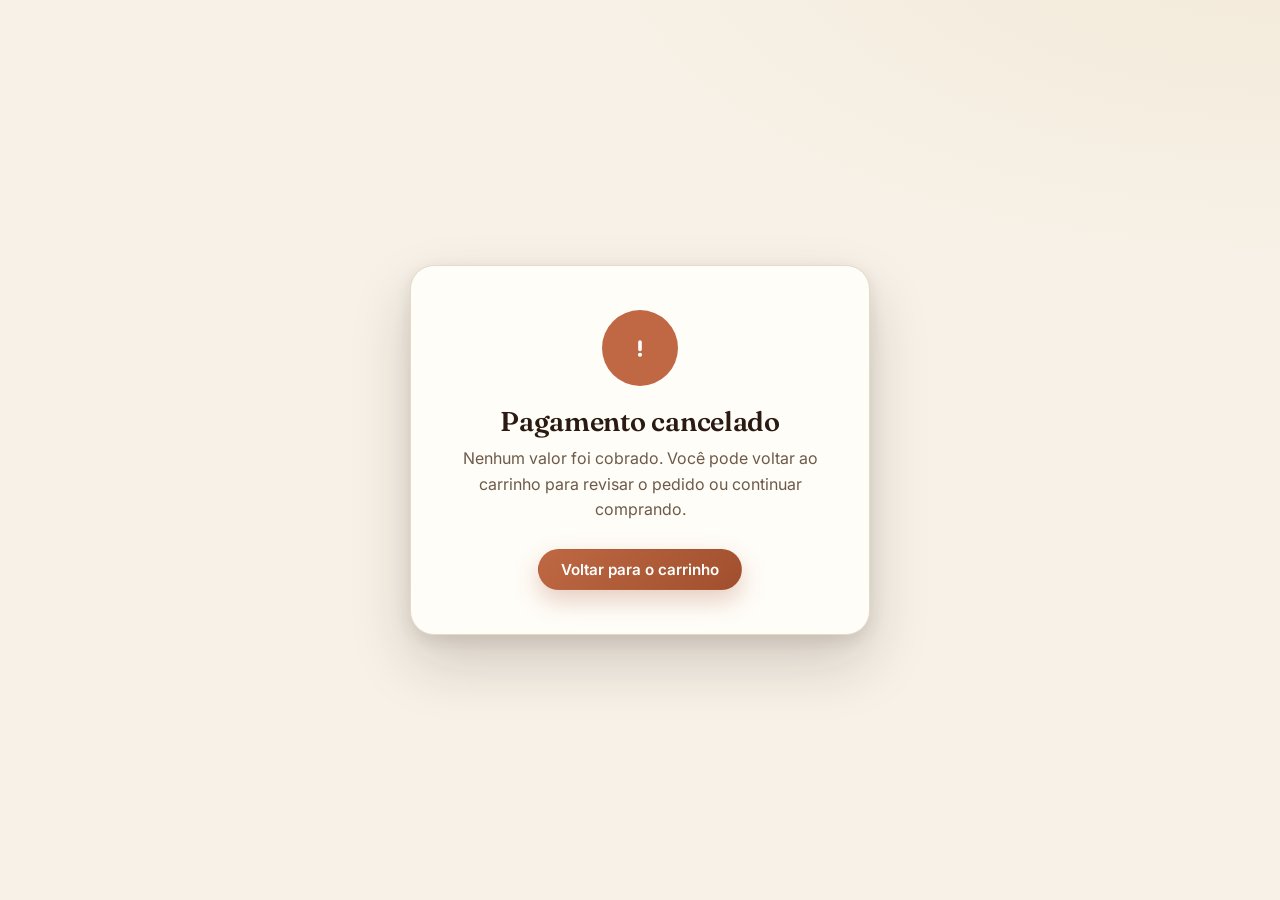
<file: frontend/checkout/cancelado.html>
<!doctype html>
<html lang="pt-BR">
<head>
  <meta charset="utf-8" />
  <meta name="viewport" content="width=device-width, initial-scale=1" />
  <meta name="robots" content="noindex" />
  <title>Pagamento cancelado · AI/R Coffee</title>
  <script>
    (function () {
      try {
        var saved = localStorage.getItem('aircoffee.theme');
        var theme = saved === 'dark' || saved === 'light'
          ? saved
          : (window.matchMedia && window.matchMedia('(prefers-color-scheme: dark)').matches ? 'dark' : 'light');
        document.documentElement.setAttribute('data-theme', theme);
      } catch (e) { /* sem storage */ }
    })();
  </script>
  <link rel="icon" href="../assets/favicon.svg" type="image/svg+xml" />
  <link rel="preconnect" href="https://fonts.googleapis.com" />
  <link rel="preconnect" href="https://fonts.gstatic.com" crossorigin />
  <link
    href="https://fonts.googleapis.com/css2?family=Fraunces:opsz,wght@9..144,500;9..144,600;9..144,700&family=Inter:wght@400;500;600&display=swap"
    rel="stylesheet"
  />
  <link rel="stylesheet" href="../css/styles.css" />
</head>
<body class="return-page">
  <main class="return-card">
    <span class="return-icon return-icon--warn" aria-hidden="true">
      <svg viewBox="0 0 24 24" width="36" height="36" fill="none">
        <path d="M12 8v5" stroke="currentColor" stroke-width="2.4" stroke-linecap="round" />
        <circle cx="12" cy="16.5" r="1.4" fill="currentColor" />
      </svg>
    </span>
    <h1>Pagamento cancelado</h1>
    <p>Nenhum valor foi cobrado. Você pode voltar ao carrinho para revisar o pedido ou continuar comprando.</p>
    <a class="btn btn--solid" href="../index.html#/carrinho">Voltar para o carrinho</a>
  </main>
</body>
</html>
</file>
<file: frontend/css/styles.css>
:root {
  color-scheme: light;

  --bg: #f7f1e7;
  --bg-soft: #fbf7f0;
  --surface: #fffdf8;
  --surface-warm: #f4ebdc;
  --cream: #fffdf8;        

  --ink: #2b1c12;
  --ink-soft: #6d5a49;
  --heading: #2a1a12;       

  --brown: #4a3226;
  --brown-deep: #2a1a12;

  --terracotta: #bf6843;
  --terracotta-deep: #a04f2e;

  --gold: #c9a24b;
  --gold-soft: #e3c98a;

  --line: #e6dac6;
  --line-strong: #d6c6ac;

  --success: #3e7d4f;
  --danger: #b4482e;
  --header-bg: rgba(247, 241, 231, 0.88);   

  --radius-sm: 10px;
  --radius: 16px;
  --radius-lg: 24px;

  --shadow-sm: 0 1px 2px rgba(42, 26, 18, 0.06), 0 4px 12px rgba(42, 26, 18, 0.06);
  --shadow: 0 2px 4px rgba(42, 26, 18, 0.05), 0 14px 34px rgba(42, 26, 18, 0.12);
  --shadow-lg: 0 6px 16px rgba(42, 26, 18, 0.10), 0 28px 60px rgba(42, 26, 18, 0.18);

  --font-display: 'Fraunces', Georgia, 'Times New Roman', serif;
  --font-body: 'Inter', system-ui, -apple-system, 'Segoe UI', sans-serif;

  --header-h: 64px;
  --container: 1180px;
}

/* ---------------------------------------------------------------- tema escuro */
[data-theme="dark"] {
  color-scheme: dark;

  --bg: #171008;
  --bg-soft: #1d140b;
  --surface: #241a10;
  --surface-warm: #2e2115;

  --ink: #efe5d3;
  --ink-soft: #b6a58d;
  --heading: #f5ecd8;

  --brown: #6f5038;

  --terracotta: #d0774f;
  --terracotta-deep: #c9623a;

  --gold: #d4ad55;
  --gold-soft: #ecd6a6;

  --line: #36281c;
  --line-strong: #463424;

  --success: #4f9a63;
  --danger: #d05738;

  --header-bg: rgba(23, 16, 8, 0.82);

  --shadow-sm: 0 1px 2px rgba(0, 0, 0, 0.40), 0 4px 12px rgba(0, 0, 0, 0.42);
  --shadow: 0 2px 4px rgba(0, 0, 0, 0.42), 0 14px 34px rgba(0, 0, 0, 0.50);
  --shadow-lg: 0 6px 16px rgba(0, 0, 0, 0.48), 0 28px 60px rgba(0, 0, 0, 0.60);
}

/* ---------------------------------------------------------------- reset */
*, *::before, *::after { box-sizing: border-box; }

html { scroll-behavior: smooth; -webkit-text-size-adjust: 100%; }

body {
  margin: 0;
  font-family: var(--font-body);
  font-size: 16px;
  line-height: 1.55;
  color: var(--ink);
  background:
    radial-gradient(1200px 600px at 100% -10%, rgba(201, 162, 75, 0.10), transparent 60%),
    var(--bg);
  -webkit-font-smoothing: antialiased;
  min-height: 100vh;
  display: flex;
  flex-direction: column;
}

img { max-width: 100%; display: block; }
a { color: inherit; text-decoration: none; }
button { font-family: inherit; cursor: pointer; }
input, select { font-family: inherit; }

h1, h2, h3, h4 {
  font-family: var(--font-display);
  font-weight: 600;
  line-height: 1.12;
  margin: 0;
  letter-spacing: -0.01em;
}

p { margin: 0; }

#app { flex: 1 0 auto; outline: none; }

.container { width: 100%; max-width: var(--container); margin-inline: auto; padding-inline: 20px; }

.skip-link {
  position: absolute; left: -9999px; top: 0;
  background: var(--brown-deep); color: var(--cream); padding: 10px 16px;
  border-radius: 0 0 8px 0; z-index: 100;
}
.skip-link:focus { left: 0; }

/* ---------------------------------------------------------------- header */
.site-header {
  position: sticky; top: 0; z-index: 50;
  background: var(--header-bg);
  backdrop-filter: saturate(160%) blur(12px);
  -webkit-backdrop-filter: saturate(160%) blur(12px);
  border-bottom: 1px solid var(--line);
}

.header-inner {
  max-width: var(--container);
  margin-inline: auto;
  padding: 0 20px;
  height: var(--header-h);
  display: flex;
  align-items: center;
  justify-content: space-between;
  gap: 16px;
}

.brand { display: inline-flex; align-items: center; gap: 11px; }
.brand-mark {
  width: 40px; height: 40px; flex: 0 0 auto;
  display: grid; place-items: center;
  color: var(--terracotta);
  background: linear-gradient(145deg, var(--surface), var(--surface-warm));
  border: 1px solid var(--line);
  border-radius: 12px;
  box-shadow: var(--shadow-sm);
}
.brand-text {
  display: flex; flex-direction: column;
  font-family: var(--font-display); font-weight: 700; font-size: 1.35rem;
  line-height: 1; color: var(--heading);
}
.brand-text small {
  font-family: var(--font-body); font-weight: 500; font-size: 0.62rem;
  letter-spacing: 0.14em; text-transform: uppercase; color: var(--gold);
  margin-top: 3px;
}
.brand-name { white-space: nowrap; }
.brand-slash { color: var(--gold); }
.brand-r { color: var(--terracotta); }
.brand-text--footer { color: var(--cream); font-size: 1.5rem; }

.header-actions { display: flex; align-items: center; gap: 12px; }

.cart-link {
  position: relative; display: grid; place-items: center;
  width: 42px; height: 42px; border-radius: 12px;
  color: var(--heading); background: transparent;
  transition: background 0.2s ease, transform 0.2s ease;
}
.cart-link:hover { background: var(--surface-warm); transform: translateY(-1px); }
.cart-badge {
  position: absolute; top: -3px; right: -3px;
  min-width: 19px; height: 19px; padding: 0 5px;
  display: grid; place-items: center;
  font-size: 0.72rem; font-weight: 600; color: #fff;
  background: var(--terracotta); border-radius: 999px;
  box-shadow: 0 2px 6px rgba(160, 79, 46, 0.4);
}

.theme-toggle {
  display: grid; place-items: center;
  width: 42px; height: 42px; border-radius: 12px; border: 0;
  color: var(--heading); background: transparent;
  transition: background 0.2s ease, transform 0.2s ease;
}
.theme-toggle:hover { background: var(--surface-warm); transform: translateY(-1px); }
.theme-toggle:focus-visible { outline: 2px solid var(--terracotta); outline-offset: 2px; }
.theme-toggle .icon-sun { display: none; }
[data-theme="dark"] .theme-toggle .icon-sun { display: block; }
[data-theme="dark"] .theme-toggle .icon-moon { display: none; }

.auth-area { display: flex; align-items: center; gap: 8px; }
.auth-user { font-size: 0.85rem; color: var(--ink-soft); white-space: nowrap; max-width: 140px; overflow: hidden; text-overflow: ellipsis; }
.auth-user strong { color: var(--ink); font-weight: 600; }

.category-nav {
  max-width: var(--container); margin-inline: auto; padding: 0 20px 12px;
  display: flex; gap: 8px; overflow-x: auto; scrollbar-width: none;
}
.category-nav::-webkit-scrollbar { display: none; }

/* ---------------------------------------------------------------- buttons */
.btn {
  display: inline-flex; align-items: center; justify-content: center; gap: 8px;
  border: 1px solid transparent; border-radius: 999px;
  font-weight: 600; font-size: 0.95rem; line-height: 1;
  padding: 12px 22px;
  transition: transform 0.18s ease, box-shadow 0.18s ease, background 0.18s ease, color 0.18s ease;
  text-align: center;
}
.btn:active { transform: translateY(1px); }
.btn:disabled { opacity: 0.55; cursor: not-allowed; }

.btn--solid {
  color: #fff;
  background: linear-gradient(135deg, var(--terracotta), var(--terracotta-deep));
  box-shadow: 0 10px 24px rgba(160, 79, 46, 0.28);
}
.btn--solid:hover { box-shadow: 0 14px 30px rgba(160, 79, 46, 0.36); transform: translateY(-1px); }

.btn--dark { color: #fff; background: var(--brown-deep); }
.btn--dark:hover { background: #1d110a; transform: translateY(-1px); }

.btn--ghost {
  color: var(--heading); background: transparent;
  border-color: var(--line-strong);
}
.btn--ghost:hover { background: var(--surface-warm); border-color: var(--brown); }

.btn--sm { padding: 9px 16px; font-size: 0.85rem; }
.btn--lg { padding: 16px 30px; font-size: 1.05rem; }
.btn--block { width: 100%; }

/* chips (categorias) */
.chip {
  flex: 0 0 auto;
  padding: 8px 15px; border-radius: 999px;
  font-size: 0.85rem; font-weight: 500; color: var(--ink-soft);
  background: transparent; border: 1px solid var(--line-strong);
  transition: all 0.18s ease; white-space: nowrap;
}
.chip:hover { color: var(--heading); border-color: var(--brown); }
.chip.is-active {
  color: #fff; background: var(--brown-deep); border-color: var(--heading);
}

/* ---------------------------------------------------------------- hero */
.hero {
  position: relative; overflow: hidden;
  background:
    radial-gradient(900px 500px at 12% -20%, rgba(201, 162, 75, 0.28), transparent 60%),
    radial-gradient(700px 500px at 100% 120%, rgba(160, 79, 46, 0.22), transparent 55%),
    linear-gradient(150deg, #241610 0%, #3a241a 55%, #4a3226 100%);
  color: var(--cream);
}
.hero::after {
  content: ''; position: absolute; inset: 0;
  background-image: radial-gradient(rgba(255, 253, 248, 0.05) 1px, transparent 1px);
  background-size: 26px 26px; pointer-events: none;
}
.hero-inner {
  position: relative; z-index: 1;
  max-width: var(--container); margin-inline: auto;
  padding: 72px 20px 84px;
}
.hero-kicker {
  display: inline-flex; align-items: center; gap: 8px;
  font-size: 0.74rem; font-weight: 600; letter-spacing: 0.18em; text-transform: uppercase;
  color: var(--gold-soft); margin-bottom: 18px;
}
.hero-kicker::before { content: ''; width: 28px; height: 1px; background: var(--gold); }
.hero-title {
  font-size: clamp(2.4rem, 8vw, 4.4rem);
  font-weight: 600; max-width: 15ch; color: #fff;
}
.hero-title em { font-style: italic; color: var(--gold-soft); }
.hero-subtitle {
  margin-top: 20px; max-width: 46ch;
  font-size: 1.06rem; line-height: 1.65; color: rgba(255, 253, 248, 0.82);
}
.hero-cta { margin-top: 32px; display: flex; flex-wrap: wrap; gap: 12px; }
.hero-trust {
  margin-top: 40px; display: flex; flex-wrap: wrap; gap: 10px 22px;
  font-size: 0.82rem; color: rgba(255, 253, 248, 0.7);
}
.hero-trust span { display: inline-flex; align-items: center; gap: 7px; }
.hero-trust span::before {
  content: ''; width: 5px; height: 5px; border-radius: 50%; background: var(--gold);
}

/* ---------------------------------------------------------------- seções */
.section { padding: 44px 0 64px; }
.section-head { display: flex; align-items: flex-end; justify-content: space-between; gap: 16px; margin-bottom: 22px; }
.section-title { font-size: clamp(1.6rem, 4vw, 2.1rem); color: var(--heading); }
.section-count { color: var(--ink-soft); font-size: 0.9rem; white-space: nowrap; }

/* ---------------------------------------------------------------- toolbar */
.toolbar { display: flex; flex-direction: column; gap: 12px; margin-bottom: 26px; }

.search-box { position: relative; }
.search-box svg {
  position: absolute; left: 15px; top: 50%; transform: translateY(-50%);
  color: var(--ink-soft); pointer-events: none;
}
.search-input {
  width: 100%; padding: 14px 16px 14px 46px;
  font-size: 0.98rem; color: var(--ink);
  background: var(--surface); border: 1px solid var(--line-strong); border-radius: 999px;
  box-shadow: var(--shadow-sm); transition: border 0.18s ease, box-shadow 0.18s ease;
}
.search-input::placeholder { color: var(--ink-soft); }
.search-input:focus { outline: none; border-color: var(--terracotta); box-shadow: 0 0 0 4px rgba(191, 104, 67, 0.14); }

.suggest {
  position: absolute; top: calc(100% + 8px); left: 0; right: 0; z-index: 30;
  background: var(--surface); border: 1px solid var(--line); border-radius: var(--radius);
  box-shadow: var(--shadow-lg); overflow: hidden;
}
.suggest-item {
  display: flex; align-items: center; gap: 12px; width: 100%;
  padding: 10px 14px; text-align: left; background: none; border: 0;
  transition: background 0.14s ease;
}
.suggest-item:hover, .suggest-item:focus { background: var(--surface-warm); }
.suggest-item + .suggest-item { border-top: 1px solid var(--line); }
.suggest-thumb {
  width: 40px; height: 40px; flex: 0 0 auto; border-radius: 9px;
  object-fit: cover; background: var(--surface-warm);
}
.suggest-name { font-size: 0.92rem; font-weight: 500; color: var(--ink); }

.sort-row { display: flex; align-items: center; justify-content: space-between; gap: 12px; }
.sort-label { color: var(--ink-soft); font-size: 0.88rem; }
.sort-select {
  padding: 9px 14px; border-radius: 10px; border: 1px solid var(--line-strong);
  background: var(--surface); color: var(--ink); font-size: 0.9rem;
}

/* ---------------------------------------------------------------- grid / cards */
.grid {
  display: grid; gap: 20px;
  grid-template-columns: repeat(auto-fill, minmax(min(100%, 250px), 1fr));
}

.card {
  position: relative; display: flex; flex-direction: column;
  background: var(--surface); border: 1px solid var(--line); border-radius: var(--radius);
  overflow: hidden; box-shadow: var(--shadow-sm);
  transition: transform 0.22s ease, box-shadow 0.22s ease;
}
.card:hover { transform: translateY(-4px); box-shadow: var(--shadow); }

.card-media { position: relative; aspect-ratio: 4 / 5; overflow: hidden; background: var(--surface-warm); }
.card-media img {
  width: 100%; height: 100%; object-fit: cover;
  transition: transform 0.5s ease;
}
.card:hover .card-media img { transform: scale(1.05); }
.card-tags { position: absolute; top: 12px; left: 12px; display: flex; gap: 6px; flex-wrap: wrap; }
.tag {
  padding: 5px 11px; border-radius: 999px;
  font-size: 0.72rem; font-weight: 600; letter-spacing: 0.02em;
  background: rgba(42, 26, 18, 0.72); color: #fff; backdrop-filter: blur(4px);
}
.tag--gold { background: rgba(201, 162, 75, 0.9); color: var(--brown-deep); }

.card-body { display: flex; flex-direction: column; gap: 8px; padding: 16px 16px 18px; flex: 1; }
.card-title { font-family: var(--font-display); font-size: 1.12rem; font-weight: 600; color: var(--heading); line-height: 1.25; }
.card-desc {
  font-size: 0.86rem; color: var(--ink-soft);
  display: -webkit-box; -webkit-line-clamp: 2; -webkit-box-orient: vertical; overflow: hidden;
}
.card-foot { margin-top: auto; display: flex; align-items: center; justify-content: space-between; gap: 10px; padding-top: 6px; }
.card-price { font-family: var(--font-display); font-size: 1.28rem; font-weight: 700; color: var(--terracotta-deep); }
.card-add {
  display: grid; place-items: center; width: 40px; height: 40px; border-radius: 12px;
  color: #fff; background: var(--brown-deep); border: 0;
  transition: background 0.18s ease, transform 0.18s ease;
}
.card-add:hover { background: var(--terracotta); transform: translateY(-1px); }

/* ---------------------------------------------------------------- paginação */
.pagination {
  display: flex; align-items: center; justify-content: center; gap: 14px;
  margin-top: 28px;
}
.pagination-btn {
  display: inline-flex; align-items: center; justify-content: center;
  padding: 9px 18px; border-radius: 999px;
  border: 1px solid var(--line-strong);
  background: var(--surface); color: var(--heading);
  font-family: inherit; font-weight: 600; font-size: 0.9rem;
  transition: background 0.18s ease, border-color 0.18s ease, transform 0.18s ease;
}
.pagination-btn:hover:not(:disabled) { background: var(--surface-warm); border-color: var(--brown); transform: translateY(-1px); }
.pagination-btn:disabled { opacity: 0.45; cursor: not-allowed; }
.pagination-info { color: var(--ink-soft); font-size: 0.9rem; }

/* ---------------------------------------------------------------- detalhe */
.breadcrumb { margin-bottom: 20px; }
.breadcrumb a { color: var(--ink-soft); font-size: 0.88rem; }
.breadcrumb a:hover { color: var(--terracotta); }
.breadcrumb span { color: var(--heading); font-weight: 600; font-size: 0.88rem; }

.detail { display: grid; gap: 28px; }
.detail-media { position: relative; border-radius: var(--radius-lg); overflow: hidden; background: var(--surface-warm); box-shadow: var(--shadow-sm); }
.detail-media img { width: 100%; aspect-ratio: 1 / 1; object-fit: cover; }

.detail-body { display: flex; flex-direction: column; gap: 16px; }
.detail-tags { display: flex; gap: 8px; flex-wrap: wrap; }
.detail-title { font-size: clamp(1.9rem, 5vw, 2.7rem); color: var(--heading); }
.detail-desc { color: var(--ink-soft); font-size: 1.02rem; line-height: 1.7; }
.detail-price { font-family: var(--font-display); font-size: 2.1rem; font-weight: 700; color: var(--terracotta-deep); }
.detail-price small { font-family: var(--font-body); font-size: 0.85rem; color: var(--ink-soft); font-weight: 400; margin-left: 8px; }

.qty-row { display: flex; align-items: center; gap: 14px; flex-wrap: wrap; }
.qty { display: inline-flex; align-items: center; border: 1px solid var(--line-strong); border-radius: 999px; overflow: hidden; background: var(--surface); }
.qty-btn { width: 44px; height: 46px; border: 0; background: none; font-size: 1.25rem; color: var(--heading); transition: background 0.15s ease; }
.qty-btn:hover { background: var(--surface-warm); }
.qty-input {
  width: 46px; height: 46px; border: 0; text-align: center; font-size: 1.05rem; font-weight: 600;
  color: var(--ink); background: transparent;
  -moz-appearance: textfield;
}
.qty-input::-webkit-outer-spin-button, .qty-input::-webkit-inner-spin-button { -webkit-appearance: none; margin: 0; }

.stock-note { font-size: 0.85rem; color: var(--ink-soft); }
.stock-note--low { color: var(--danger); font-weight: 600; }

/* ---------------------------------------------------------------- carrinho */
.cart-page { display: grid; gap: 26px; }
.cart-list { display: flex; flex-direction: column; gap: 14px; }
.cart-item {
  display: grid; grid-template-columns: 84px 1fr auto; gap: 14px; align-items: center;
  background: var(--surface); border: 1px solid var(--line); border-radius: var(--radius);
  padding: 14px; box-shadow: var(--shadow-sm);
}
.cart-item-media { width: 84px; height: 84px; border-radius: 12px; overflow: hidden; background: var(--surface-warm); }
.cart-item-media img { width: 100%; height: 100%; object-fit: cover; }
.cart-item-body { display: flex; flex-direction: column; gap: 4px; min-width: 0; }
.cart-item-name { font-family: var(--font-display); font-weight: 600; color: var(--heading); font-size: 1.02rem; }
.cart-item-price { font-size: 0.88rem; color: var(--ink-soft); }
.cart-item-actions { display: flex; flex-direction: column; align-items: flex-end; gap: 8px; }
.line-total { font-family: var(--font-display); font-weight: 700; color: var(--terracotta-deep); font-size: 1.05rem; }
.cart-remove { border: 0; background: none; color: var(--ink-soft); font-size: 0.82rem; padding: 4px; }
.cart-remove:hover { color: var(--danger); }

.cart-summary {
  background: var(--surface); border: 1px solid var(--line); border-radius: var(--radius-lg);
  padding: 22px; box-shadow: var(--shadow-sm); height: fit-content;
}
.cart-summary h2 { font-size: 1.3rem; color: var(--heading); margin-bottom: 16px; }
.summary-row { display: flex; justify-content: space-between; gap: 12px; padding: 8px 0; color: var(--ink-soft); font-size: 0.95rem; }
.summary-total {
  display: flex; justify-content: space-between; gap: 12px; margin-top: 12px; padding-top: 16px;
  border-top: 1px solid var(--line-strong);
  font-family: var(--font-display); font-size: 1.35rem; font-weight: 700; color: var(--heading);
}
.summary-note { margin-top: 12px; font-size: 0.82rem; color: var(--ink-soft); line-height: 1.5; }

/* ---------------------------------------------------------------- checkout */
.checkout-page { display: grid; gap: 26px; }
.order-summary {
  background: var(--surface); border: 1px solid var(--line); border-radius: var(--radius-lg);
  padding: 22px; box-shadow: var(--shadow-sm);
}
.order-summary h2 { font-size: 1.3rem; color: var(--heading); margin-bottom: 16px; }
.order-line { display: flex; justify-content: space-between; gap: 12px; padding: 9px 0; border-bottom: 1px dashed var(--line); font-size: 0.95rem; }
.order-line .ol-name { color: var(--ink); }
.order-line .ol-name small { color: var(--ink-soft); }
.order-line .ol-total { font-weight: 600; color: var(--ink); white-space: nowrap; }
.pay-box {
  background: var(--surface); border: 1px solid var(--line); border-radius: var(--radius-lg);
  padding: 22px; box-shadow: var(--shadow-sm); height: fit-content;
}
.pay-box h2 { font-size: 1.3rem; color: var(--heading); margin-bottom: 8px; }
.pay-note { font-size: 0.88rem; color: var(--ink-soft); line-height: 1.6; margin-bottom: 18px; }
.pay-lock { display: inline-flex; align-items: center; gap: 7px; font-size: 0.8rem; color: var(--ink-soft); margin-top: 14px; }

/* ---------------------------------------------------------------- estados */
.loading { display: flex; flex-direction: column; align-items: center; gap: 14px; padding: 60px 0; color: var(--ink-soft); }
.spinner {
  width: 34px; height: 34px; border-radius: 50%;
  border: 3px solid var(--line-strong); border-top-color: var(--terracotta);
  animation: spin 0.8s linear infinite;
}
@keyframes spin { to { transform: rotate(360deg); } }

.empty {
  text-align: center; padding: 64px 20px;
  background: var(--surface); border: 1px dashed var(--line-strong); border-radius: var(--radius-lg);
}
.empty-icon {
  display: inline-grid; place-items: center; width: 74px; height: 74px;
  margin-bottom: 18px; border-radius: 50%;
  background: var(--surface-warm); color: var(--gold); font-size: 2rem;
}
.empty h2 { font-size: 1.5rem; color: var(--heading); margin-bottom: 8px; }
.empty p { color: var(--ink-soft); max-width: 40ch; margin-inline: auto; }
.empty .btn { margin-top: 22px; }

.notfound { text-align: center; padding: 80px 20px; }
.notfound h1 { font-size: 4rem; color: var(--heading); }
.notfound p { color: var(--ink-soft); margin: 10px 0 24px; }

/* ---------------------------------------------------------------- toast */
#toast-host {
  position: fixed; bottom: 20px; left: 50%; transform: translateX(-50%);
  display: flex; flex-direction: column; gap: 10px; z-index: 200; width: min(92vw, 380px);
}
.toast {
  padding: 13px 18px; border-radius: 12px; color: #fff; font-size: 0.92rem; font-weight: 500;
  background: var(--brown-deep); box-shadow: var(--shadow-lg);
  opacity: 0; transform: translateY(12px); transition: opacity 0.25s ease, transform 0.25s ease;
}
.toast.is-visible { opacity: 1; transform: translateY(0); }
.toast--success { background: var(--success); }
.toast--error { background: var(--danger); }
.toast--info { background: var(--brown-deep); }

/* ---------------------------------------------------------------- footer */
.site-footer {
  margin-top: 40px; border-top: 1px solid var(--line);
  background: linear-gradient(150deg, #241610, #2a1a12); color: var(--cream);
}
.footer-inner { max-width: var(--container); margin-inline: auto; padding: 48px 20px; display: flex; flex-direction: column; gap: 14px; }
.footer-inner p { color: rgba(255, 253, 248, 0.72); max-width: 52ch; }
.footer-fine { font-size: 0.8rem; color: rgba(255, 253, 248, 0.5); }

/* link "Como Fiz" no footer — visível só no mobile */
.howto-footer {
  display: none;
  align-self: flex-start;
  align-items: center; gap: 6px;
  color: var(--gold-soft); font-size: 0.9rem; font-weight: 500;
}
.howto-footer:hover { color: var(--gold); text-decoration: underline; }

/* ---------------------------------------------------------------- páginas de retorno (Stripe) */
.return-page {
  min-height: 100vh; display: grid; place-items: center; padding: 24px;
}
.return-card {
  width: 100%; max-width: 460px; text-align: center;
  background: var(--surface); border: 1px solid var(--line); border-radius: var(--radius-lg);
  padding: 44px 30px; box-shadow: var(--shadow-lg);
}
.return-icon {
  display: inline-grid; place-items: center; width: 76px; height: 76px;
  margin-bottom: 20px; border-radius: 50%; font-size: 2.2rem; color: #fff;
}
.return-icon--ok { background: var(--success); }
.return-icon--warn { background: var(--terracotta); }
.return-card h1 { font-size: 1.7rem; color: var(--heading); margin-bottom: 10px; }
.return-card p { color: var(--ink-soft); line-height: 1.6; }
.return-meta { margin-top: 12px; font-size: 0.78rem; color: var(--ink-soft); word-break: break-all; }
.return-card .btn { margin-top: 26px; }

/* ---------------------------------------------------------------- responsive */
@media (min-width: 640px) {
  .toolbar { flex-direction: row; align-items: center; gap: 16px; }
  .search-box { flex: 1; }
  .cart-page, .checkout-page { grid-template-columns: 1fr 340px; align-items: start; }
  .cart-list { margin-right: 0; }
  .detail { grid-template-columns: 1fr 1fr; align-items: start; }
  .detail-media img { aspect-ratio: 4 / 5; }
}

@media (min-width: 960px) {
  .hero-inner { padding: 104px 20px 120px; }
  .section { padding: 56px 0 80px; }
  .cart-item { grid-template-columns: 96px 1fr auto; }
  .cart-item-media { width: 96px; height: 96px; }
}

/* cabeçalho: compacta itens secundários em telas estreitas para não vazar da tela */
@media (max-width: 640px) {
  .howto-link { display: none; }
  .howto-footer { display: inline-flex; }
  .site-header .brand-text small { display: none; }
  .auth-long { display: none; }
  .site-header .auth-hi { display: none; }
  .site-header .auth-user { max-width: 72px; }
}

/* cabeçalho compacto em telas estreitas */
@media (max-width: 480px) {
  .header-inner { padding: 0 14px; gap: 10px; }
  .header-actions { gap: 8px; }
  .brand { gap: 8px; }
  .brand-mark { width: 36px; height: 36px; }
  .brand-text { font-size: 1.15rem; }
  .cart-link, .theme-toggle { width: 38px; height: 38px; }
  .header-actions .btn--sm { padding: 8px 12px; }
}

/* botão ghost sobre o hero escuro */
.hero .btn--ghost {
  color: #fff;
  border-color: rgba(255, 253, 248, 0.45);
  background: rgba(255, 255, 255, 0.04);
}
.hero .btn--ghost:hover { background: rgba(255, 255, 255, 0.12); border-color: rgba(255, 253, 248, 0.7); }

/* âncora de scroll do catálogo respeita o header sticky */
#catalogo { scroll-margin-top: 96px; }

/* valor da quantidade no carrinho (span, não input) */
.qty-value { display: inline-grid; place-items: center; }

/* carrinho em telas muito estreitas */
@media (max-width: 459px) {
  .cart-item {
    grid-template-columns: 70px 1fr;
    grid-template-areas: 'media body' 'media actions';
    row-gap: 8px;
  }
  .cart-item-media { grid-area: media; width: 70px; height: 70px; }
  .cart-item-body { grid-area: body; }
  .cart-item-actions { grid-area: actions; flex-direction: row; align-items: center; justify-content: space-between; }
}

/* prefere menos movimento */
@media (prefers-reduced-motion: reduce) {
  *, *::before, *::after { animation-duration: 0.001ms !important; transition-duration: 0.001ms !important; }
  html { scroll-behavior: auto; }
}
</file>
